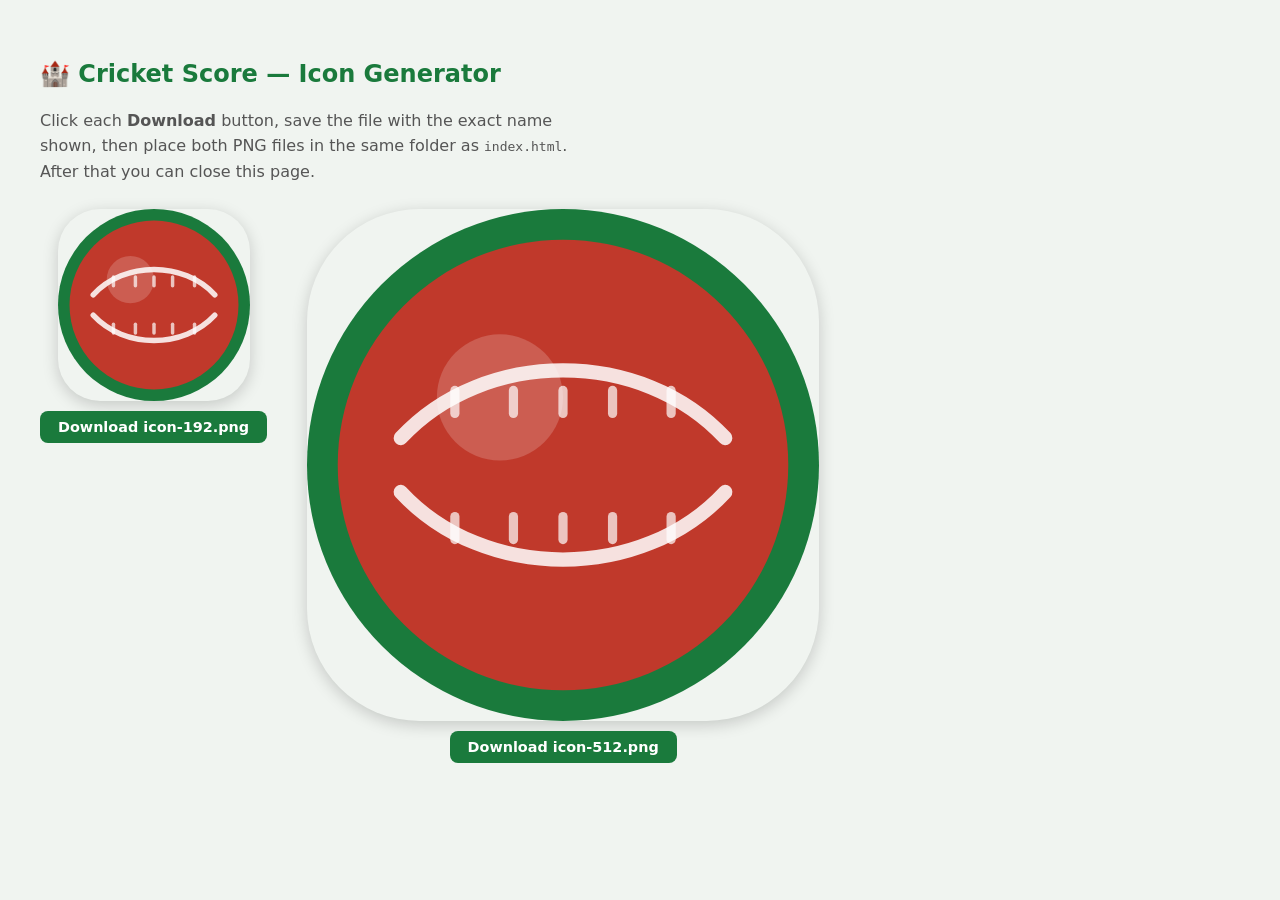
<file: generate-icons.html>
<!DOCTYPE html>
<html>
<head>
  <meta charset="UTF-8">
  <title>Generate Icons</title>
  <style>
    body { font-family: system-ui, sans-serif; padding: 32px; background: #f0f4f0; }
    h2   { color: #1a7a3c; }
    .row { display: flex; gap: 40px; align-items: flex-start; flex-wrap: wrap; margin-top: 24px; }
    .icon-wrap { display: flex; flex-direction: column; align-items: center; gap: 10px; }
    canvas { border-radius: 22%; box-shadow: 0 4px 16px rgba(0,0,0,0.18); }
    a.dl { display: inline-block; padding: 8px 18px; background: #1a7a3c; color: #fff;
           border-radius: 8px; text-decoration: none; font-weight: 700; font-size: 0.9rem; }
    p { color: #555; line-height: 1.6; max-width: 560px; }
  </style>
</head>
<body>
  <h2>&#127984; Cricket Score — Icon Generator</h2>
  <p>
    Click each <strong>Download</strong> button, save the file with the exact name shown,
    then place both PNG files in the same folder as <code>index.html</code>.
    After that you can close this page.
  </p>
  <div class="row">
    <div class="icon-wrap">
      <canvas id="c192" width="192" height="192"></canvas>
      <a class="dl" id="dl192" download="icon-192.png">Download icon-192.png</a>
    </div>
    <div class="icon-wrap">
      <canvas id="c512" width="512" height="512"></canvas>
      <a class="dl" id="dl512" download="icon-512.png">Download icon-512.png</a>
    </div>
  </div>
  <script>
    function drawBall(ctx, size) {
      const cx = size / 2, cy = size / 2, r = size * 0.44;
      const pad = size * 0.07;

      // Background circle (green)
      ctx.beginPath();
      ctx.arc(cx, cy, size / 2, 0, Math.PI * 2);
      ctx.fillStyle = '#1a7a3c';
      ctx.fill();

      // Ball
      ctx.beginPath();
      ctx.arc(cx, cy, r, 0, Math.PI * 2);
      ctx.fillStyle = '#c0392b';
      ctx.fill();

      // Shine
      ctx.beginPath();
      ctx.arc(cx - r * 0.28, cy - r * 0.3, r * 0.28, 0, Math.PI * 2);
      ctx.fillStyle = 'rgba(255,255,255,0.18)';
      ctx.fill();

      // Seam: horizontal curve top
      ctx.beginPath();
      ctx.moveTo(cx - r * 0.72, cy - r * 0.12);
      ctx.bezierCurveTo(cx - r * 0.35, cy - r * 0.52, cx + r * 0.35, cy - r * 0.52, cx + r * 0.72, cy - r * 0.12);
      ctx.strokeStyle = 'rgba(255,255,255,0.85)';
      ctx.lineWidth = size * 0.028;
      ctx.lineCap = 'round';
      ctx.stroke();

      // Seam: horizontal curve bottom
      ctx.beginPath();
      ctx.moveTo(cx - r * 0.72, cy + r * 0.12);
      ctx.bezierCurveTo(cx - r * 0.35, cy + r * 0.52, cx + r * 0.35, cy + r * 0.52, cx + r * 0.72, cy + r * 0.12);
      ctx.strokeStyle = 'rgba(255,255,255,0.85)';
      ctx.lineWidth = size * 0.028;
      ctx.stroke();

      // Seam stitches top
      const stitchW = size * 0.016, stitchH = size * 0.05;
      const stitchPositions = [-0.48, -0.22, 0, 0.22, 0.48];
      ctx.strokeStyle = 'rgba(255,255,255,0.7)';
      ctx.lineWidth = size * 0.018;
      stitchPositions.forEach(xOff => {
        const sx = cx + xOff * r;
        const sy = cy - r * 0.28;
        ctx.beginPath();
        ctx.moveTo(sx, sy - stitchH * 0.45);
        ctx.lineTo(sx, sy + stitchH * 0.45);
        ctx.stroke();
      });
      stitchPositions.forEach(xOff => {
        const sx = cx + xOff * r;
        const sy = cy + r * 0.28;
        ctx.beginPath();
        ctx.moveTo(sx, sy - stitchH * 0.45);
        ctx.lineTo(sx, sy + stitchH * 0.45);
        ctx.stroke();
      });
    }

    ['192', '512'].forEach(sz => {
      const n = parseInt(sz);
      const canvas = document.getElementById('c' + sz);
      const ctx = canvas.getContext('2d');
      drawBall(ctx, n);
      document.getElementById('dl' + sz).href = canvas.toDataURL('image/png');
    });
  </script>
</body>
</html>
</file>
